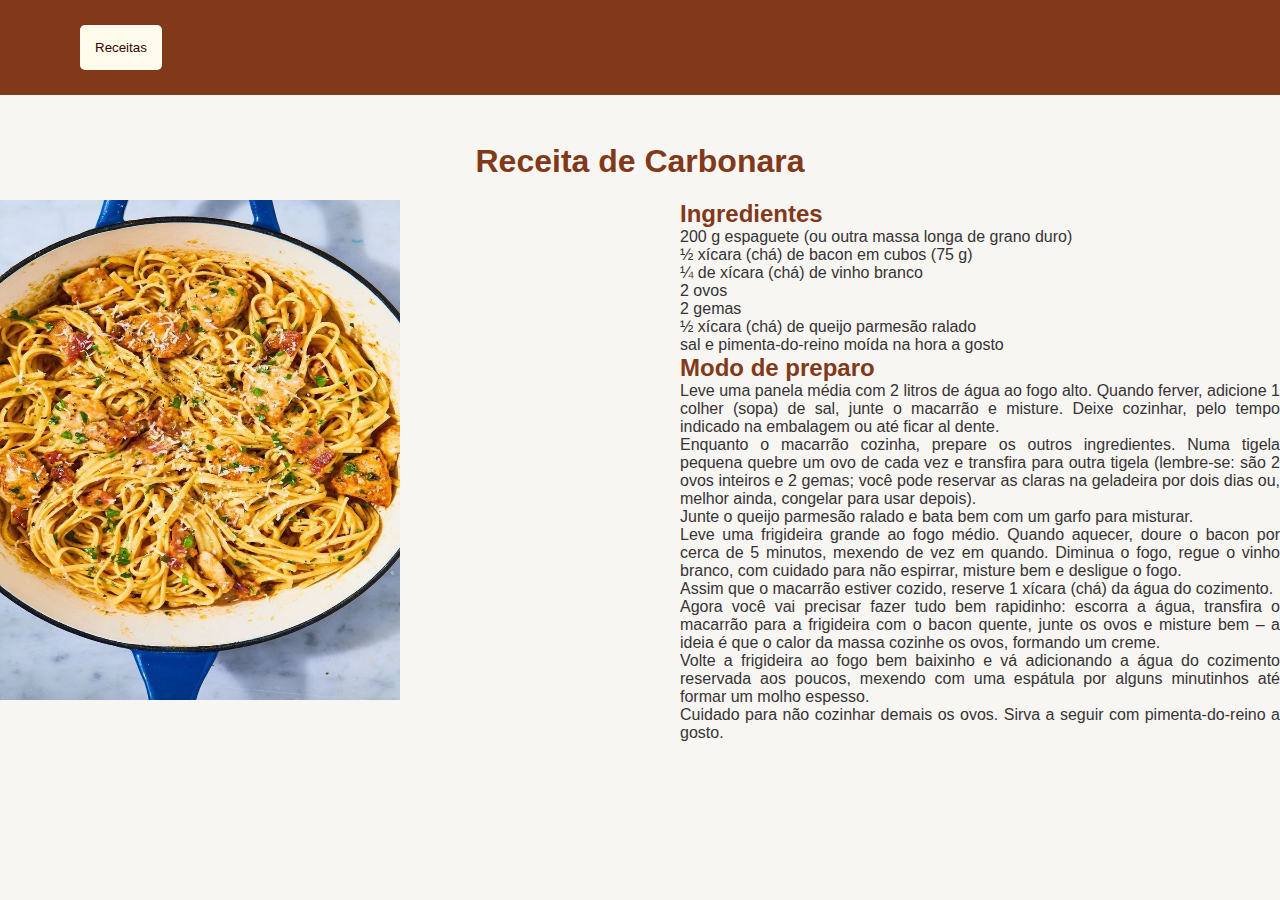
<file: manufinall/html/carbonara.html>
<!DOCTYPE html>
<html lang="en">
<head>
    <meta charset="UTF-8">
    <meta http-equiv="X-UA-Compatible" content="IE=edge">
    <meta name="viewport" content="width=device-width, initial-scale=1.0">
    <title>Carbonara</title>
    <link rel="stylesheet" href="../css/style2.css">
</head>
<body class="corpo">
    <header>
        <nav>
    <ul>
        <li><a href="receitas.html">Receitas</a></li>
      
        
    </ul></header></nav>
 <span>
    <h1 class="titulo">Receita de Carbonara</h1>
    <div class="foto"> <img src="../img/carbonara.jpeg" width="400px" height="500px"></div>
    <div class="foto"><h2>Ingredientes</h2>
    <ul>
       
        200 g espaguete (ou outra massa longa de grano duro)<br>
        ½ xícara (chá) de bacon em cubos (75 g)<br>
        ¼ de xícara (chá) de vinho branco<br>
        2 ovos<br>
        2 gemas<br>
        ½ xícara (chá) de queijo parmesão ralado<br>
        sal e pimenta-do-reino moída na hora a gosto<br>
    </ul> 
    <h2>Modo de preparo</h2>
   <ul> Leve uma panela média com 2 litros de água ao fogo alto. Quando ferver, adicione 1 colher (sopa) de sal, junte o macarrão e misture. Deixe cozinhar, pelo tempo indicado na embalagem ou até ficar al dente.<br>
    Enquanto o macarrão cozinha, prepare os outros ingredientes. Numa tigela pequena quebre um ovo de cada vez e transfira para outra tigela (lembre-se: são 2 ovos inteiros e 2 gemas; você pode reservar as claras na geladeira por dois dias ou, melhor ainda, congelar para usar depois).<br>
    Junte o queijo parmesão ralado e bata bem com um garfo para misturar.<br>
    Leve uma frigideira grande ao fogo médio. Quando aquecer, doure o bacon por cerca de 5 minutos, mexendo de vez em quando. Diminua o fogo, regue o vinho branco, com cuidado para não espirrar, misture bem e desligue o fogo.<br>
    Assim que o macarrão estiver cozido, reserve 1 xícara (chá) da água do cozimento. <br>
    Agora você vai precisar fazer tudo bem rapidinho: escorra a água, transfira o macarrão para a frigideira com o bacon quente, junte os ovos e misture bem – a ideia é que o calor da massa cozinhe os ovos, formando um creme. <br>
    Volte a frigideira ao fogo bem baixinho e vá adicionando a água do cozimento reservada aos poucos, mexendo com uma espátula por alguns minutinhos até formar um molho espesso.<br>
 Cuidado para não cozinhar demais os ovos. Sirva a seguir com pimenta-do-reino a gosto.<br>
</ul>
    </div></span>
    
</body>
</html>
</file>
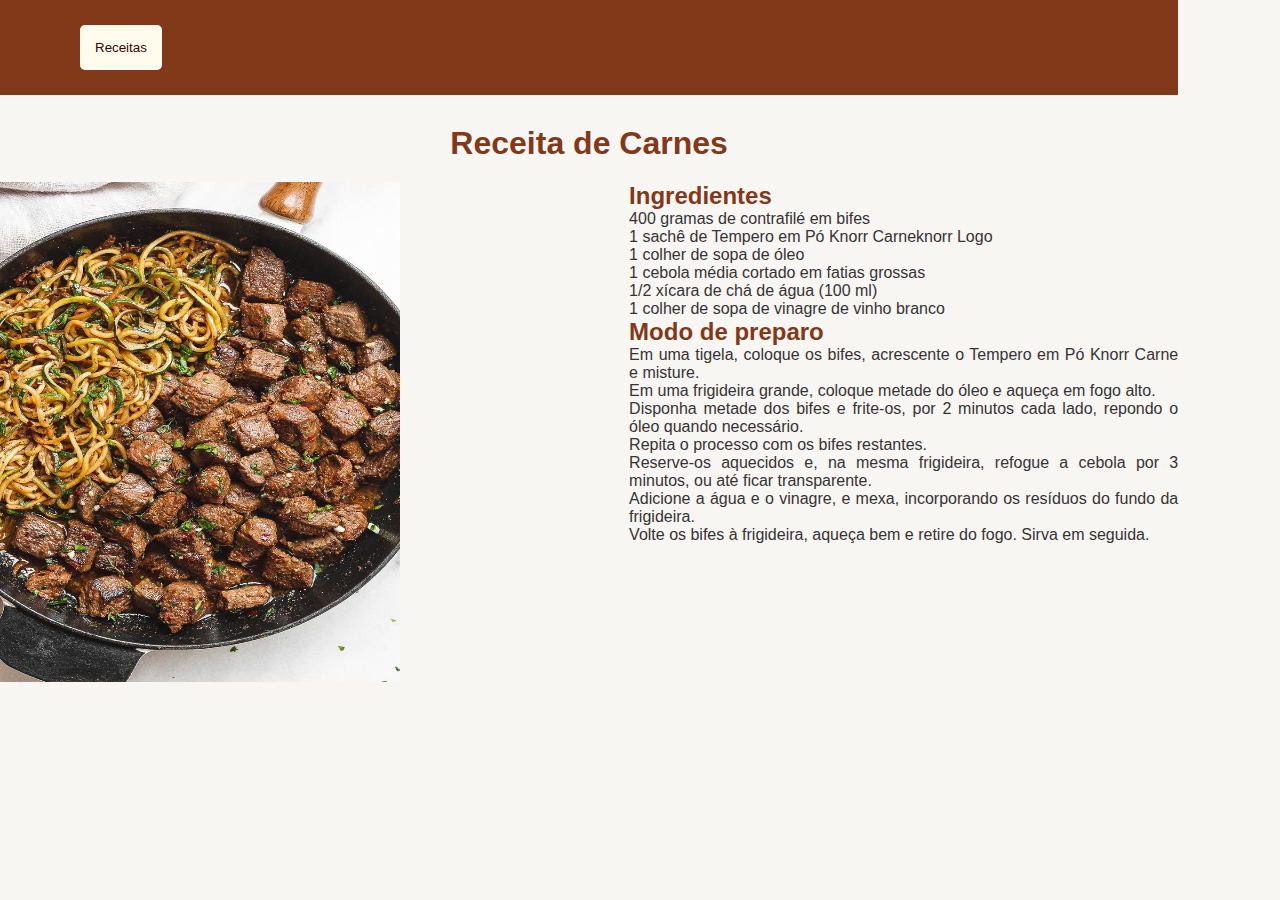
<file: manufinall/html/carnes.html>
<!DOCTYPE html>
<html lang="en">
<head>
    <meta charset="UTF-8">
    <meta http-equiv="X-UA-Compatible" content="IE=edge">
    <meta name="viewport" content="width=device-width, initial-scale=1.0">
    <title>Carnes</title>
    <link rel="stylesheet" href="../css/style2.css">
</head>
<body class="corpo">
    <header >
        <nav>
    <ul>
        <li><a href="receitas.html">Receitas</a></li>
      
        
    </ul></header></nav>
    <h1 class="titulo">Receita de Carnes</h1>
    <div class="foto"> <img src="../img/carne.jpeg" width="400px" height="500px"></div>
    <div class="foto"><h2>Ingredientes</h2>
    <ul>
        400 gramas de contrafilé em bifes <br>
        1 sachê de Tempero em Pó Knorr Carneknorr Logo<br>
        1 colher de sopa de óleo<br>
        1 cebola média cortado em fatias grossas<br>
        1/2 xícara de chá de água (100 ml)<br>
        1 colher de sopa de vinagre de vinho branco <br>
    </ul> 
    <h2>Modo de preparo</h2>
   <ul>
    Em uma tigela, coloque os bifes, acrescente o Tempero em Pó Knorr Carne e misture. <br>
    Em uma frigideira grande, coloque metade do óleo e aqueça em fogo alto.<br>
    Disponha metade dos bifes e frite-os, por 2 minutos cada lado, repondo o óleo quando necessário.<br>
     Repita o processo com os bifes restantes.<br>
    Reserve-os aquecidos e, na mesma frigideira, refogue a cebola por 3 minutos, ou até ficar transparente. <br>
    Adicione a água e o vinagre, e mexa, incorporando os resíduos do fundo da frigideira.<br>
    Volte os bifes à frigideira, aqueça bem e retire do fogo. Sirva em seguida.<br>
</ul>
    </div>
    
</body>
</html>
</file>
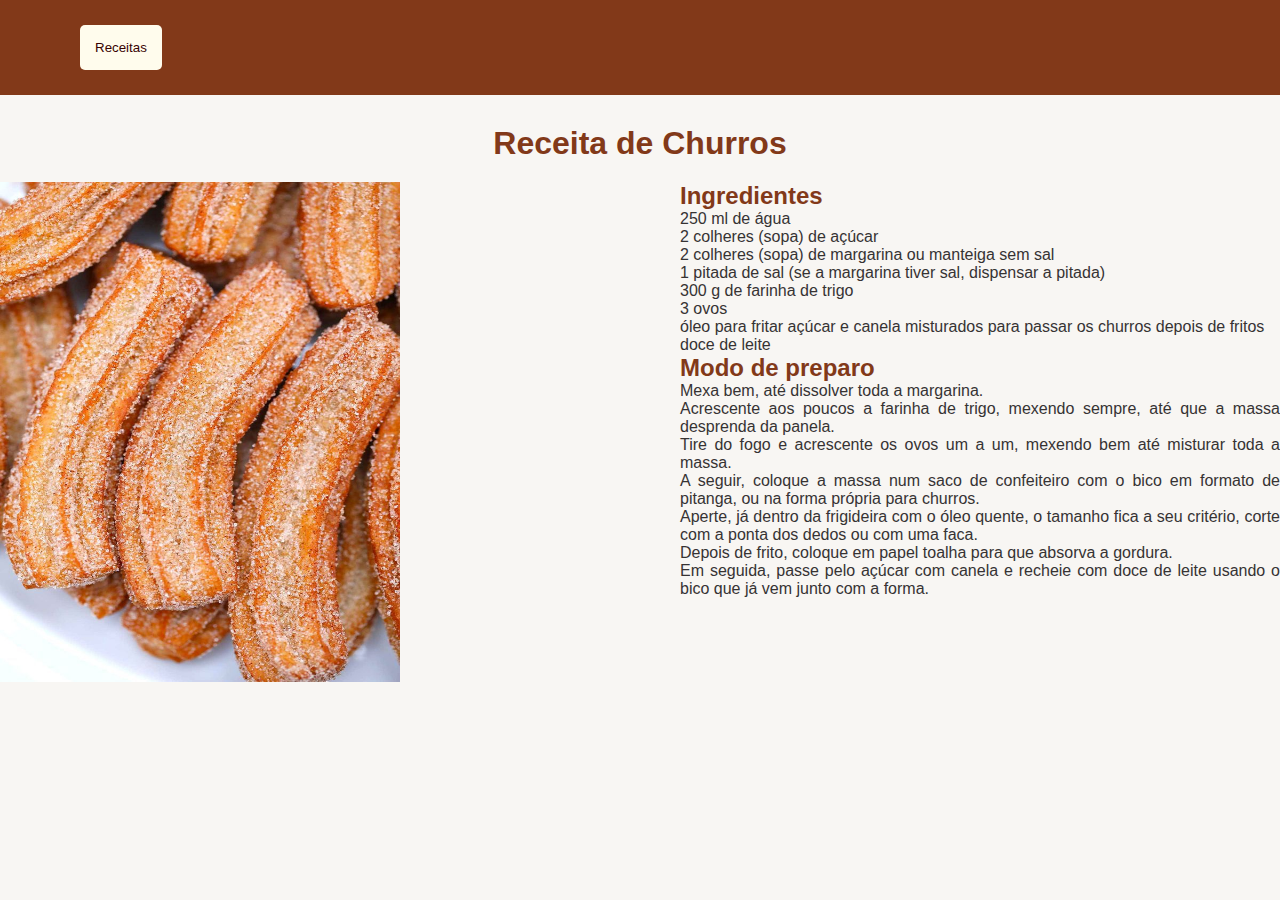
<file: manufinall/html/churros.html>
<!DOCTYPE html>
<html lang="en">
<head>
    <meta charset="UTF-8">
    <meta http-equiv="X-UA-Compatible" content="IE=edge">
    <meta name="viewport" content="width=device-width, initial-scale=1.0">
    <title>Churros</title>
    <link rel="stylesheet" href="../css/style2.css">
</head>
<body class="corpo">
    <header>
        <nav>
    <ul>
        <li><a href="receitas.html">Receitas</a></li>
      
        
    </ul></header></nav>
    <h1 class="titulo">Receita de Churros</h1>
    <div class="foto"> <img src="../img/churros.jpeg" width="400px" height="500px"></div>
    <div class="foto"><h2>Ingredientes</h2>
    <ul>
        250 ml de água<br>
        2 colheres (sopa) de açúcar<br>
        2 colheres (sopa) de margarina ou manteiga sem sal<br>
        1 pitada de sal (se a margarina tiver sal, dispensar a pitada)<br>
        300 g de farinha de trigo<br>
        3 ovos<br>
        óleo para fritar
        açúcar e canela misturados para passar os churros depois de fritos<br>
        doce de leite<br>
    </ul> 
    <h2>Modo de preparo</h2>
   <ul>Mexa bem, até dissolver toda a margarina.<br>
    Acrescente aos poucos a farinha de trigo, mexendo sempre, até que a massa desprenda da panela.<br>
    Tire do fogo e acrescente os ovos um a um, mexendo bem até misturar toda a massa.<br>
    A seguir, coloque a massa num saco de confeiteiro com o bico em formato de pitanga, ou na forma própria para churros.<br>
    Aperte, já dentro da frigideira com o óleo quente, o tamanho fica a seu critério, corte com a ponta dos dedos ou com uma faca.<br>
    Depois de frito, coloque em papel toalha para que absorva a gordura.<br>
    Em seguida, passe pelo açúcar com canela e recheie com doce de leite usando o bico que já vem junto com a forma.<br>
</ul>
    </div>
    
</body>
</html>
</file>
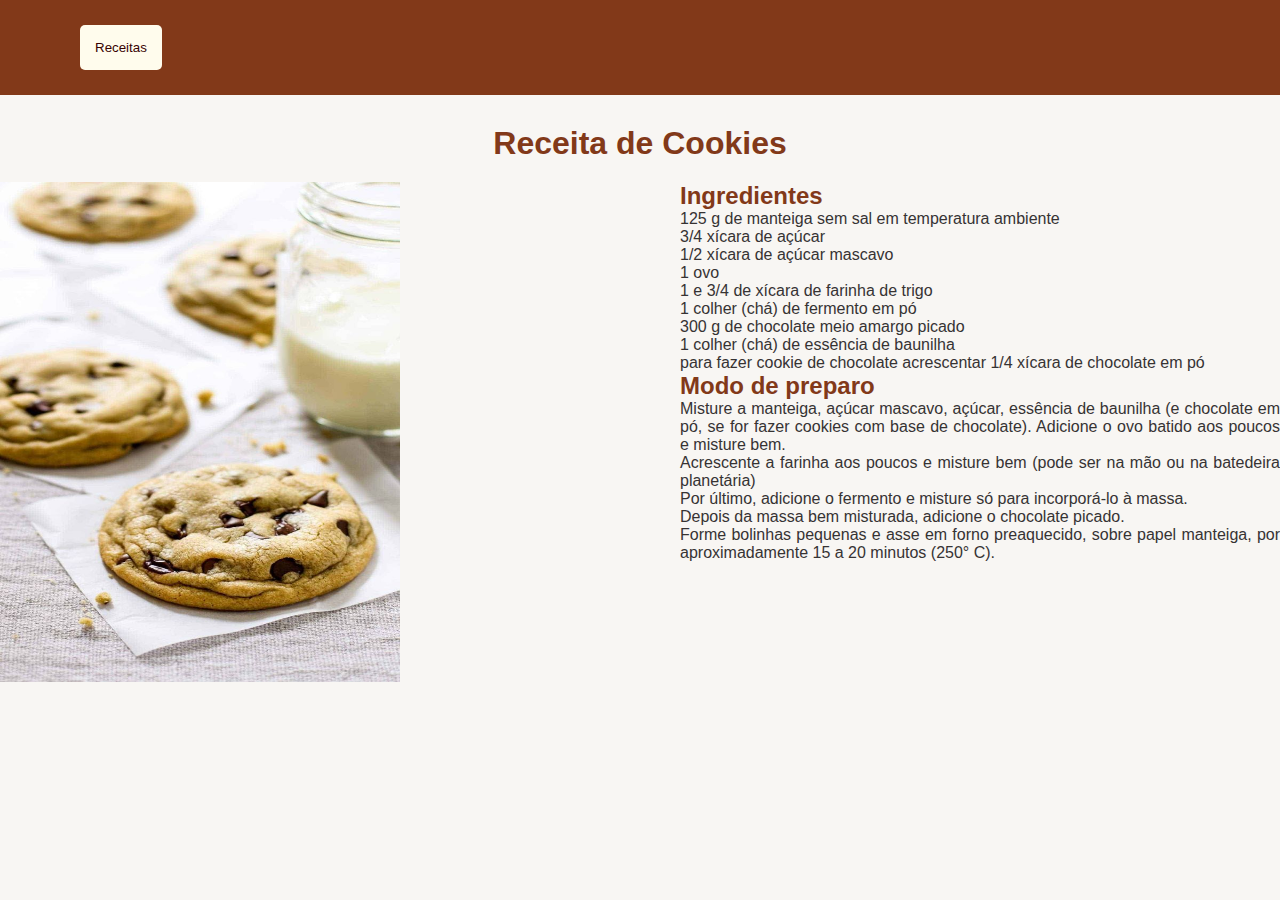
<file: manufinall/html/cookie.html>
<!DOCTYPE html>
<html lang="en">
<head>
    <meta charset="UTF-8">
    <meta http-equiv="X-UA-Compatible" content="IE=edge">
    <meta name="viewport" content="width=device-width, initial-scale=1.0">
    <title>cookie</title>
    <link rel="stylesheet" href="../css/style2.css">
</head>
<body class="corpo">
    <header>
        <nav>
    <ul>
        <li><a href="receitas.html">Receitas</a></li>
      
        
    </ul></header></nav>
    <h1 class="titulo">Receita de Cookies</h1>
    <div class="foto"> <img src="../img/cookie.jpeg" width="400px" height="500px"></div>
    <div class="foto"><h2>Ingredientes</h2>
    <ul>
    125 g de manteiga sem sal em temperatura ambiente<br>
3/4 xícara de açúcar<br>
1/2 xícara de açúcar mascavo<br>
1 ovo<br>
1 e 3/4 de xícara de farinha de trigo<br>
1 colher (chá) de fermento em pó<br>
300 g de chocolate meio amargo picado<br>
1 colher (chá) de essência de baunilha<br>
para fazer cookie de chocolate acrescentar 1/4 xícara de chocolate em pó<br>
    </ul> 
    <h2>Modo de preparo</h2>
   <ul> Misture a manteiga, açúcar mascavo, açúcar, essência de baunilha (e chocolate em pó, se for fazer cookies com base de chocolate).

Adicione o ovo batido aos poucos e misture bem. <br>

Acrescente a farinha aos poucos e misture bem (pode ser na mão ou na batedeira planetária)<br>

Por último, adicione o fermento e misture só para incorporá-lo à massa.<br>

Depois da massa bem misturada, adicione o chocolate picado.<br>

Forme bolinhas pequenas e asse em forno preaquecido, sobre papel manteiga, por aproximadamente 15 a 20 minutos (250° C).<br>
</ul>
    </div>
</body>
</html>
</file>
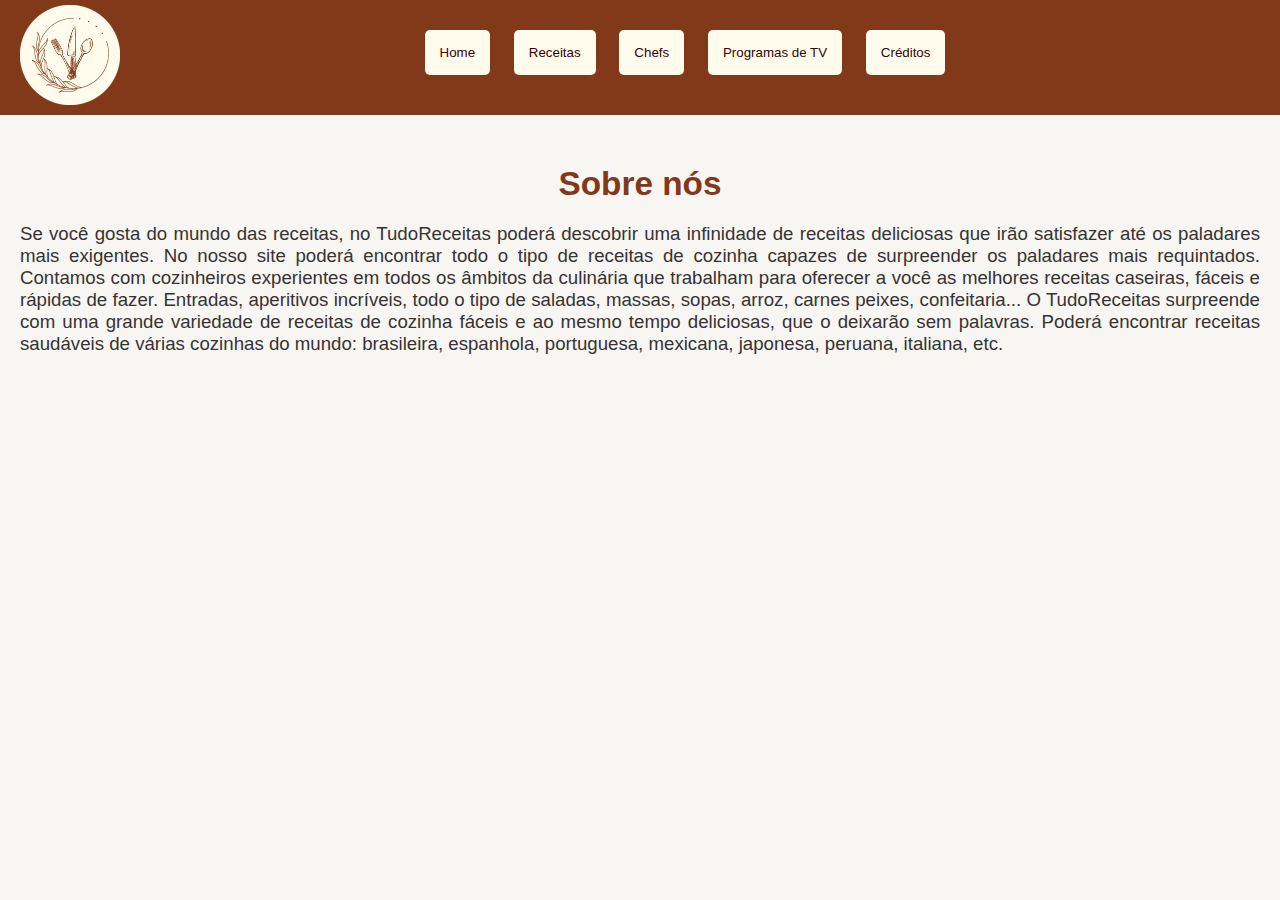
<file: manufinall/html/creditos.html>
<!DOCTYPE html>
<html lang="en">
<head>
    <meta charset="UTF-8">
    <meta http-equiv="X-UA-Compatible" content="IE=edge">
    <meta name="viewport" content="width=device-width, initial-scale=1.0">
    <title>Sobre nós</title>
    <link rel="stylesheet" href="../css/style.css">
</head>
<body class="body2">
    <div class="logo"><img src="../img/Design sem nome (1) (1).png" width="100px" height="100px"></div>
    <header class="header">
        <nav class="menu">
            <ul>
       
                <li><a href="index.html">Home</a></li>
                <li><a href="receitas.html">Receitas</a>
                <ul>
                    <li><a href="cookie.html">Cookies</a></li>
                    <li><a href="carbonara.html">Carbonara</a></li>
                    <li><a href="carnes.html">Carnes</a></li>
                    <li><a href="churros.html">Churros</a></li>
                    <li><a href="croassant.html">Croassant</a></li>
                    <li><a href="empanada.html">Empanada</a></li>
                    <li><a href="pizza.html">Pizza</a></li>
                    <li><a href="paodequejo.html">Pão de queijo</a></li>
                    <li><a href="saladaquinoa.html">Saalada de quinoa</a></li>
                </ul></li>
                
                <li><a href="chefs.html">Chefs</a></li>
        
            
                <li><a href="programas.html">Programas de TV</a></li>
                <li><a href="creditos.html">Créditos</a></li></header></nav>
                <h1>Sobre nós</h1>
                <p>Se você gosta do mundo das receitas, no TudoReceitas poderá descobrir uma infinidade de receitas deliciosas que irão satisfazer até os paladares mais exigentes. No nosso site poderá encontrar todo o tipo de receitas de cozinha capazes de surpreender os paladares mais requintados. Contamos com cozinheiros experientes em todos os âmbitos da culinária que trabalham para oferecer a você as melhores receitas caseiras, fáceis e rápidas de fazer.
                    Entradas, aperitivos incríveis, todo o tipo de saladas, massas, sopas, arroz, carnes peixes, confeitaria... O TudoReceitas surpreende com uma grande variedade de receitas de cozinha fáceis e ao mesmo tempo deliciosas, que o deixarão sem palavras. Poderá encontrar receitas saudáveis de várias cozinhas do mundo: brasileira, espanhola, portuguesa, mexicana, japonesa, peruana, italiana, etc.
                    
                    </p>
    
</body>
</html>
</file>
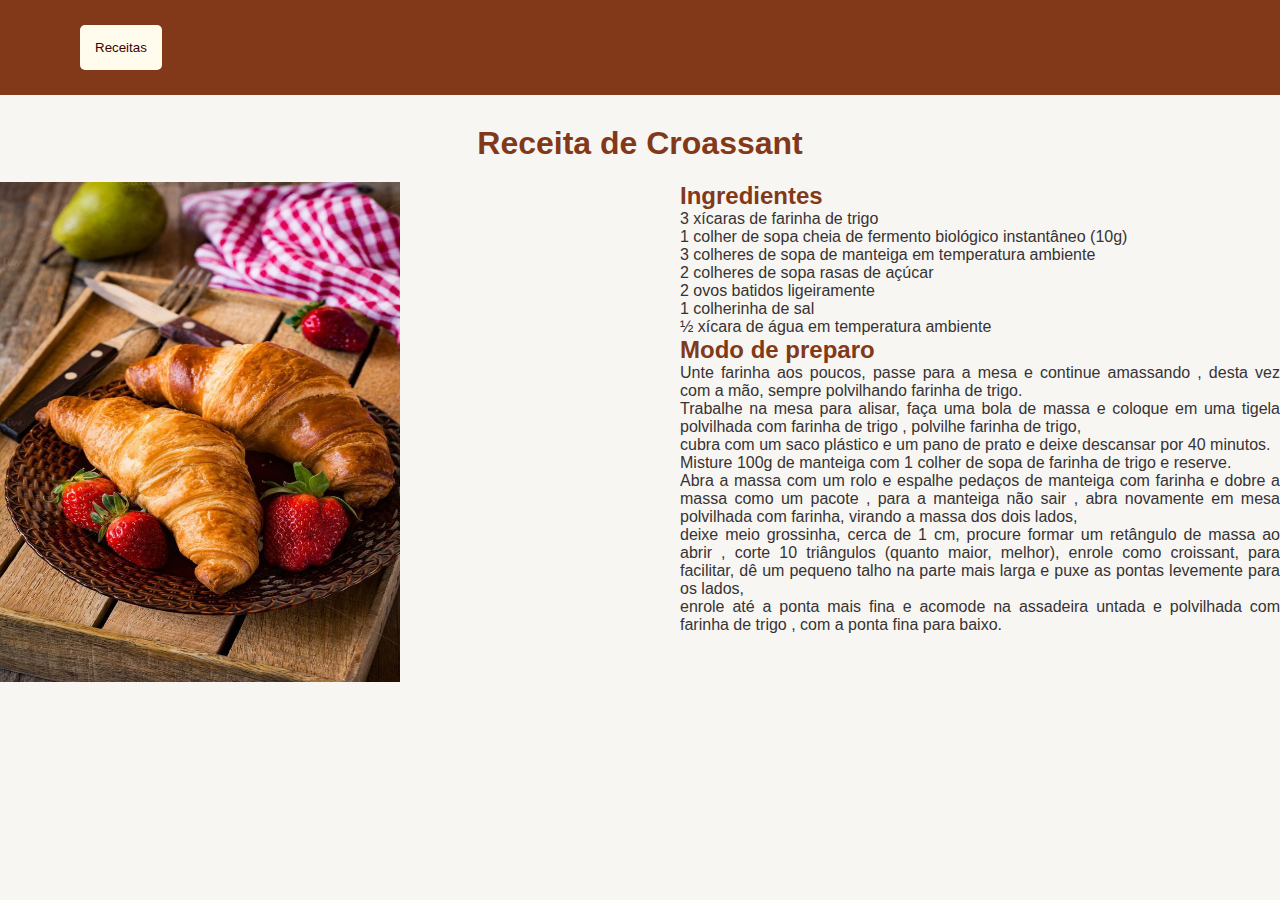
<file: manufinall/html/croassant.html>
<!DOCTYPE html>
<html lang="en">
<head>
    <meta charset="UTF-8">
    <meta http-equiv="X-UA-Compatible" content="IE=edge">
    <meta name="viewport" content="width=device-width, initial-scale=1.0">
    <title>Document</title>
    <link rel="stylesheet" href="../css/style2.css">
</head>
<body class="corpo">
    <header>
        <nav>
    <ul>
        <li><a href="receitas.html">Receitas</a></li>
      
        
    </ul></header></nav>
    <h1 class="titulo">Receita de Croassant</h1>
    <div class="foto"> <img src="../img/croaant.jpeg" width="400px" height="500px"></div>
    <div class="foto"><h2>Ingredientes</h2>
    <ul>
        3 xícaras de farinha de trigo <br>
        1 colher de sopa cheia de fermento biológico instantâneo (10g)<br>
        3 colheres de sopa de manteiga em temperatura ambiente<br>
        2 colheres de sopa rasas de açúcar<br>
        2 ovos batidos ligeiramente<br>
        1 colherinha de sal<br>
        ½ xícara de água em temperatura ambiente<br>
        
    </ul> 
    <h2>Modo de preparo</h2>
   <ul>Unte farinha aos poucos, passe para a mesa e continue amassando , desta vez com a mão, sempre polvilhando farinha de trigo. <br>
    Trabalhe na mesa para alisar, faça uma bola de massa e coloque em uma tigela polvilhada com farinha de trigo , polvilhe farinha de trigo, <br> 
    cubra com um saco plástico e um pano de prato e deixe descansar por 40 minutos.<br>
    Misture 100g de manteiga com 1 colher de sopa de farinha de trigo e reserve.<br>
    Abra a massa com um rolo e espalhe pedaços de manteiga com farinha e dobre a massa como um pacote , para a manteiga não sair , abra novamente em mesa polvilhada com farinha, virando a massa dos dois lados,<br>
    deixe meio grossinha, cerca de 1 cm, procure formar um retângulo de massa ao abrir , corte 10 triângulos (quanto maior, melhor), enrole como croissant, para facilitar, dê um pequeno talho na parte mais larga e puxe as pontas levemente para os lados, <br>
    enrole até a ponta mais fina e acomode na assadeira untada e polvilhada com farinha de trigo , com a ponta fina para baixo.<br> 
   
</ul>
    </div>

    
    
</body>
</html>
</file>
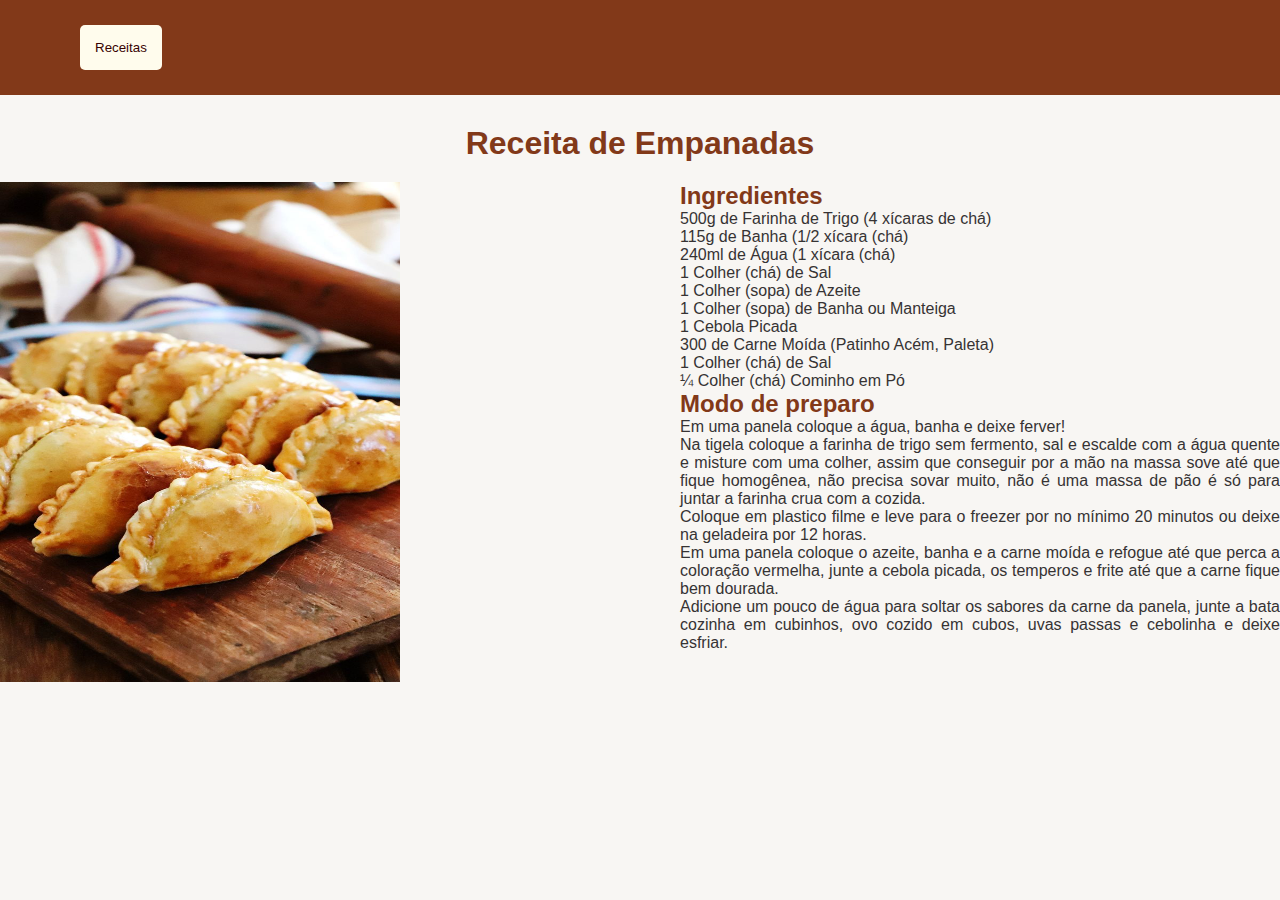
<file: manufinall/html/empanada.html>
<!DOCTYPE html>
<html lang="en">
<head>
    <meta charset="UTF-8">
    <meta http-equiv="X-UA-Compatible" content="IE=edge">
    <meta name="viewport" content="width=device-width, initial-scale=1.0">
    <title>Empanadas</title>
    <link rel="stylesheet" href="../css/style2.css">
</head>
<body class="corpo">
    <header>
        <nav>
    <ul>
        <li><a href="receitas.html">Receitas</a></li>
      
        
    </ul></header></nav>
    <h1 class="titulo">Receita de Empanadas</h1>
    <div class="foto"> <img src="../img/empanada.jpeg" width="400px" height="500px"></div>
    <div class="foto"><h2>Ingredientes</h2>
    <ul>
       

        500g de Farinha de Trigo (4 xícaras de chá)<br>
        115g de Banha (1/2 xícara (chá)<br>
        240ml de Água (1 xícara (chá)<br>
        1 Colher (chá) de Sal<br>
    
        1 Colher (sopa) de Azeite<br>
        1 Colher (sopa) de Banha ou Manteiga<br>
        1 Cebola Picada<br>
        300 de Carne Moída (Patinho Acém, Paleta)<br>
        1 Colher (chá) de Sal<br>
        ¼ Colher (chá) Cominho em Pó<br>
    
    </ul> 
    <h2>Modo de preparo</h2>
   <ul>Em uma panela coloque a água, banha e deixe ferver! <br>
    Na tigela coloque a farinha de trigo sem fermento, sal e escalde com a água quente e misture com uma colher, assim que conseguir por a mão na massa sove até que fique homogênea, não precisa sovar muito, não é uma massa de pão é só para juntar a farinha crua com a cozida. <br>
    Coloque em plastico filme e leve para o freezer por no mínimo 20 minutos ou deixe na geladeira por 12 horas.<br>
    Em uma panela coloque o azeite, banha e a carne moída e refogue até que perca a coloração vermelha, junte a cebola picada, os temperos e frite até que a carne fique bem dourada. <br>
    Adicione um pouco de água para soltar os sabores da carne da panela, junte a bata cozinha em cubinhos, ovo cozido em cubos, uvas passas e cebolinha e deixe esfriar.<br>
   
</ul>
    </div>

    
</body>
</html>
</file>
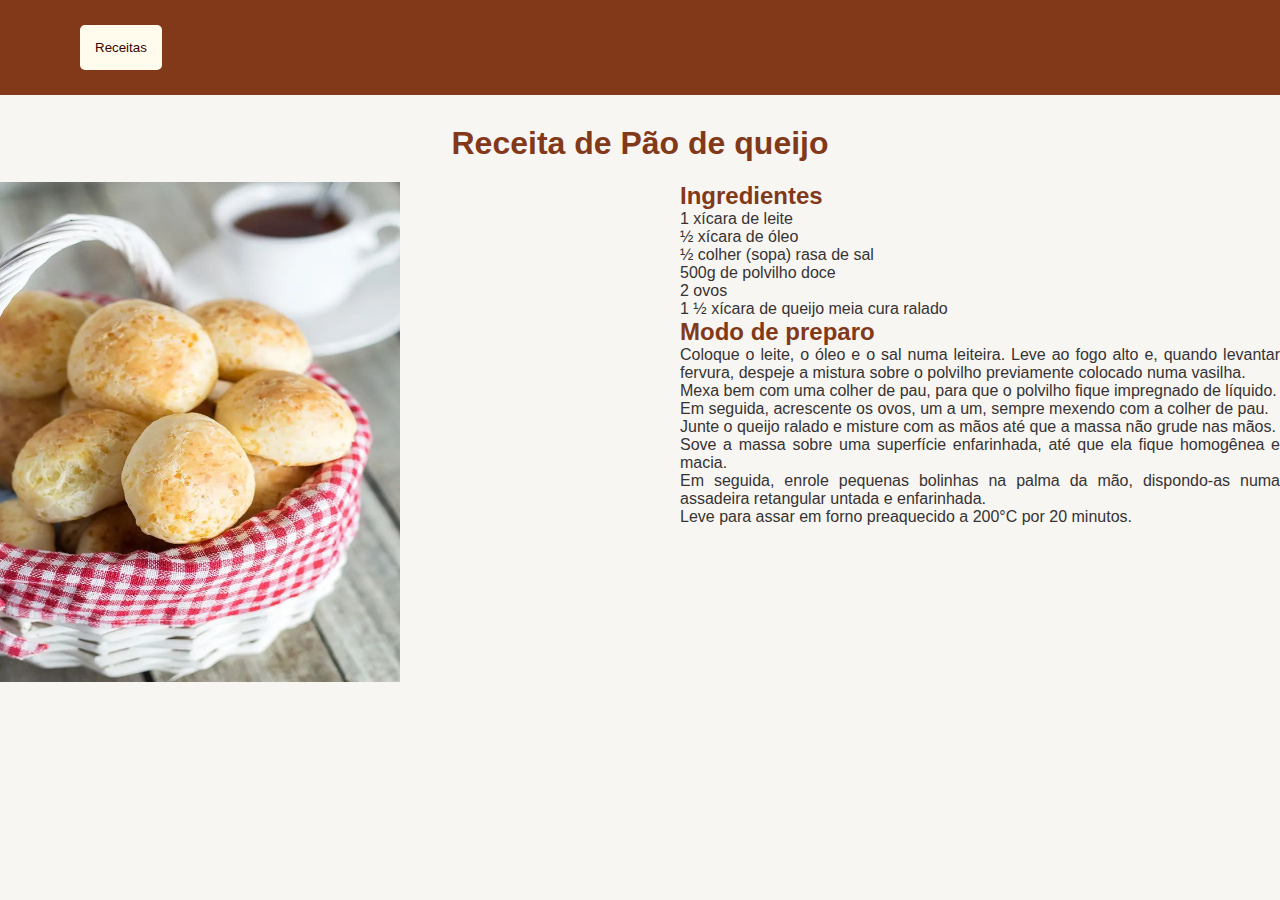
<file: manufinall/html/paodequejo.html>
<!DOCTYPE html>
<html lang="en">
<head>
    <meta charset="UTF-8">
    <meta http-equiv="X-UA-Compatible" content="IE=edge">
    <meta name="viewport" content="width=device-width, initial-scale=1.0">
    <title>Pão de queijo</title>
    <link rel="stylesheet" href="../css/style2.css">
</head>
<body class="corpo">
    <header class="header">
        <nav class="menu">
    <ul>
        <li><a href="receitas.html">Receitas</a></li>
      
        
    </ul></header></nav>
    <h1 class="titulo">Receita de Pão de queijo</h1>
    <div class="foto"> <img src="../img/pao de queijo.jpeg" width="400px" height="500px"></div>
    <div class="foto"><h2>Ingredientes</h2>
    <ul>
        1 xícara de leite<br>
        ½ xícara de óleo<br>
        ½ colher (sopa) rasa de sal<br>
        500g de polvilho doce<br>
        2 ovos<br>
        1 ½ xícara de queijo meia cura ralado<br>
    </ul> 
    <h2>Modo de preparo</h2>
   <ul>Coloque o leite, o óleo e o sal numa leiteira. Leve ao fogo alto e, quando levantar fervura, despeje a mistura sobre o polvilho previamente colocado numa vasilha.<br>
       Mexa bem com uma colher de pau, para que o polvilho fique impregnado de líquido. <br>
       Em seguida, acrescente os ovos, um a um, sempre mexendo com a colher de pau.<br>
       Junte o queijo ralado e misture com as mãos até que a massa não grude nas mãos. <br>
       Sove a massa sobre uma superfície enfarinhada, até que ela fique homogênea e macia.<br>
       Em seguida, enrole pequenas bolinhas na palma da mão, dispondo-as numa assadeira retangular untada e enfarinhada. <br>
       Leve para assar em forno preaquecido a 200°C por 20 minutos.<br>
   
</ul>
    </div>

    
</body>
</html>
</file>
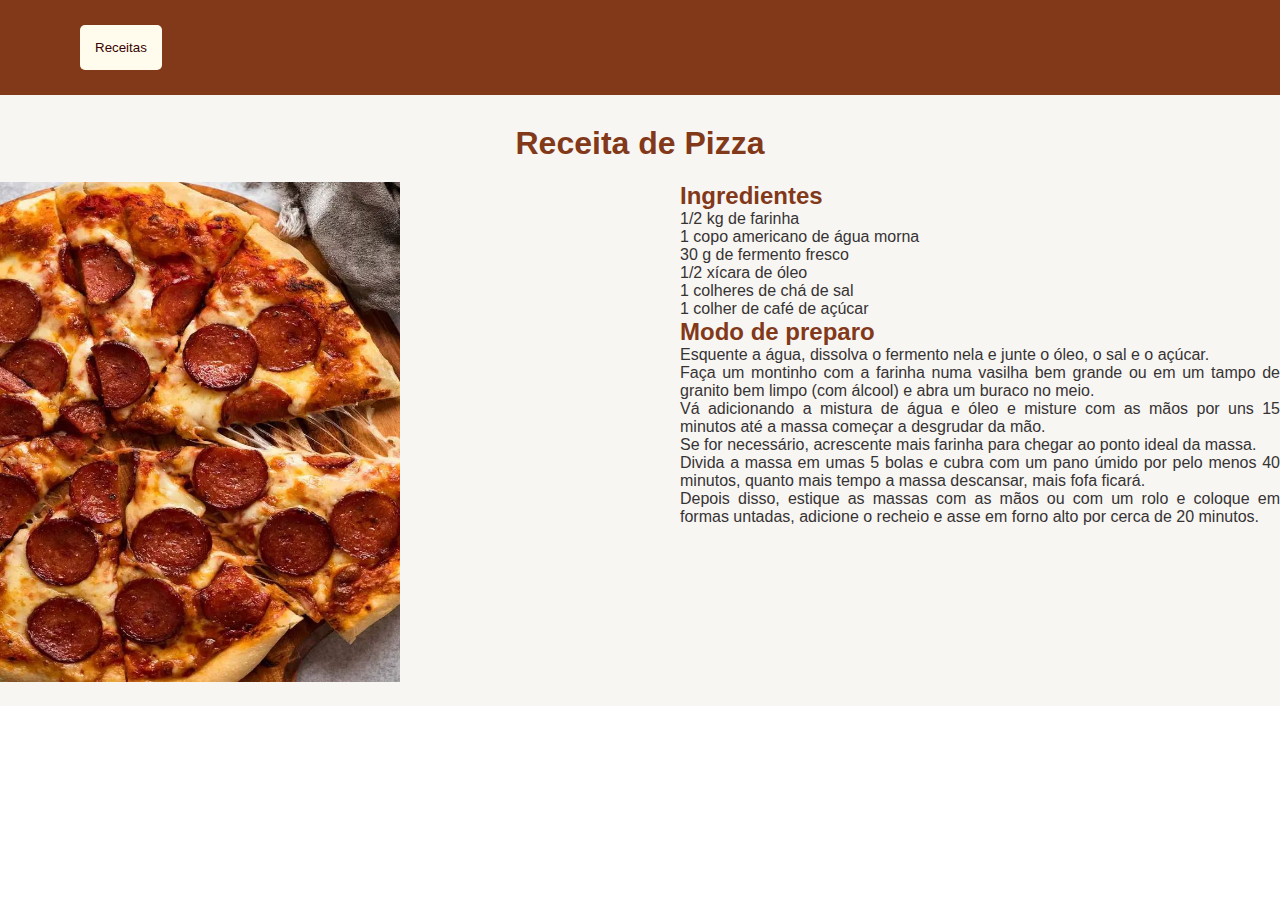
<file: manufinall/html/pizza.html>
<!DOCTYPE html>
<html lang="en">
<head>
    <meta charset="UTF-8">
    <meta http-equiv="X-UA-Compatible" content="IE=edge">
    <meta name="viewport" content="width=device-width, initial-scale=1.0">
    <title>Pizza</title>
    <link rel="stylesheet" href="../css/style2.css">

</head>
<body>
    
    <header>
        
        <nav>
    <ul>
        <li><a href="receitas.html">Receitas</a></li>
      
        
    </ul></header></nav>
    <div class="corpo">
    <h1 class="titulo">Receita de Pizza</h1>
    <div class="foto"> <img src="../img/pizza.jpeg" width="400px" height="500px"></div>
    <div class="foto"><h2>Ingredientes</h2>
    <ul>
        1/2 kg de farinha<br>
        1 copo americano de água morna<br>
        30 g de fermento fresco<br>
        1/2 xícara de óleo<br>
        1 colheres de chá de sal<br>
        1 colher de café de açúcar<br>
    </ul> 
    <h2>Modo de preparo</h2>
   <ul>Esquente a água, dissolva o fermento nela e junte o óleo, o sal e o açúcar.<br>
    Faça um montinho com a farinha numa vasilha bem grande ou em um tampo de granito bem limpo (com álcool) e abra um buraco no meio.<BR>
     Vá adicionando a mistura de água e óleo e misture com as mãos por uns 15 minutos até a massa começar a desgrudar da mão.  <br>
     Se for necessário, acrescente mais farinha para chegar ao ponto ideal da massa. <br>
     Divida a massa em umas 5 bolas e cubra com um pano úmido por pelo menos 40 minutos, quanto mais tempo a massa descansar, mais fofa ficará.<br>
     Depois disso, estique as massas com as mãos ou com um rolo e coloque em formas untadas, adicione o recheio e asse em forno alto por cerca de 20 minutos.<br>
</ul>
    </div></div>
    
</body>
</html>
</file>
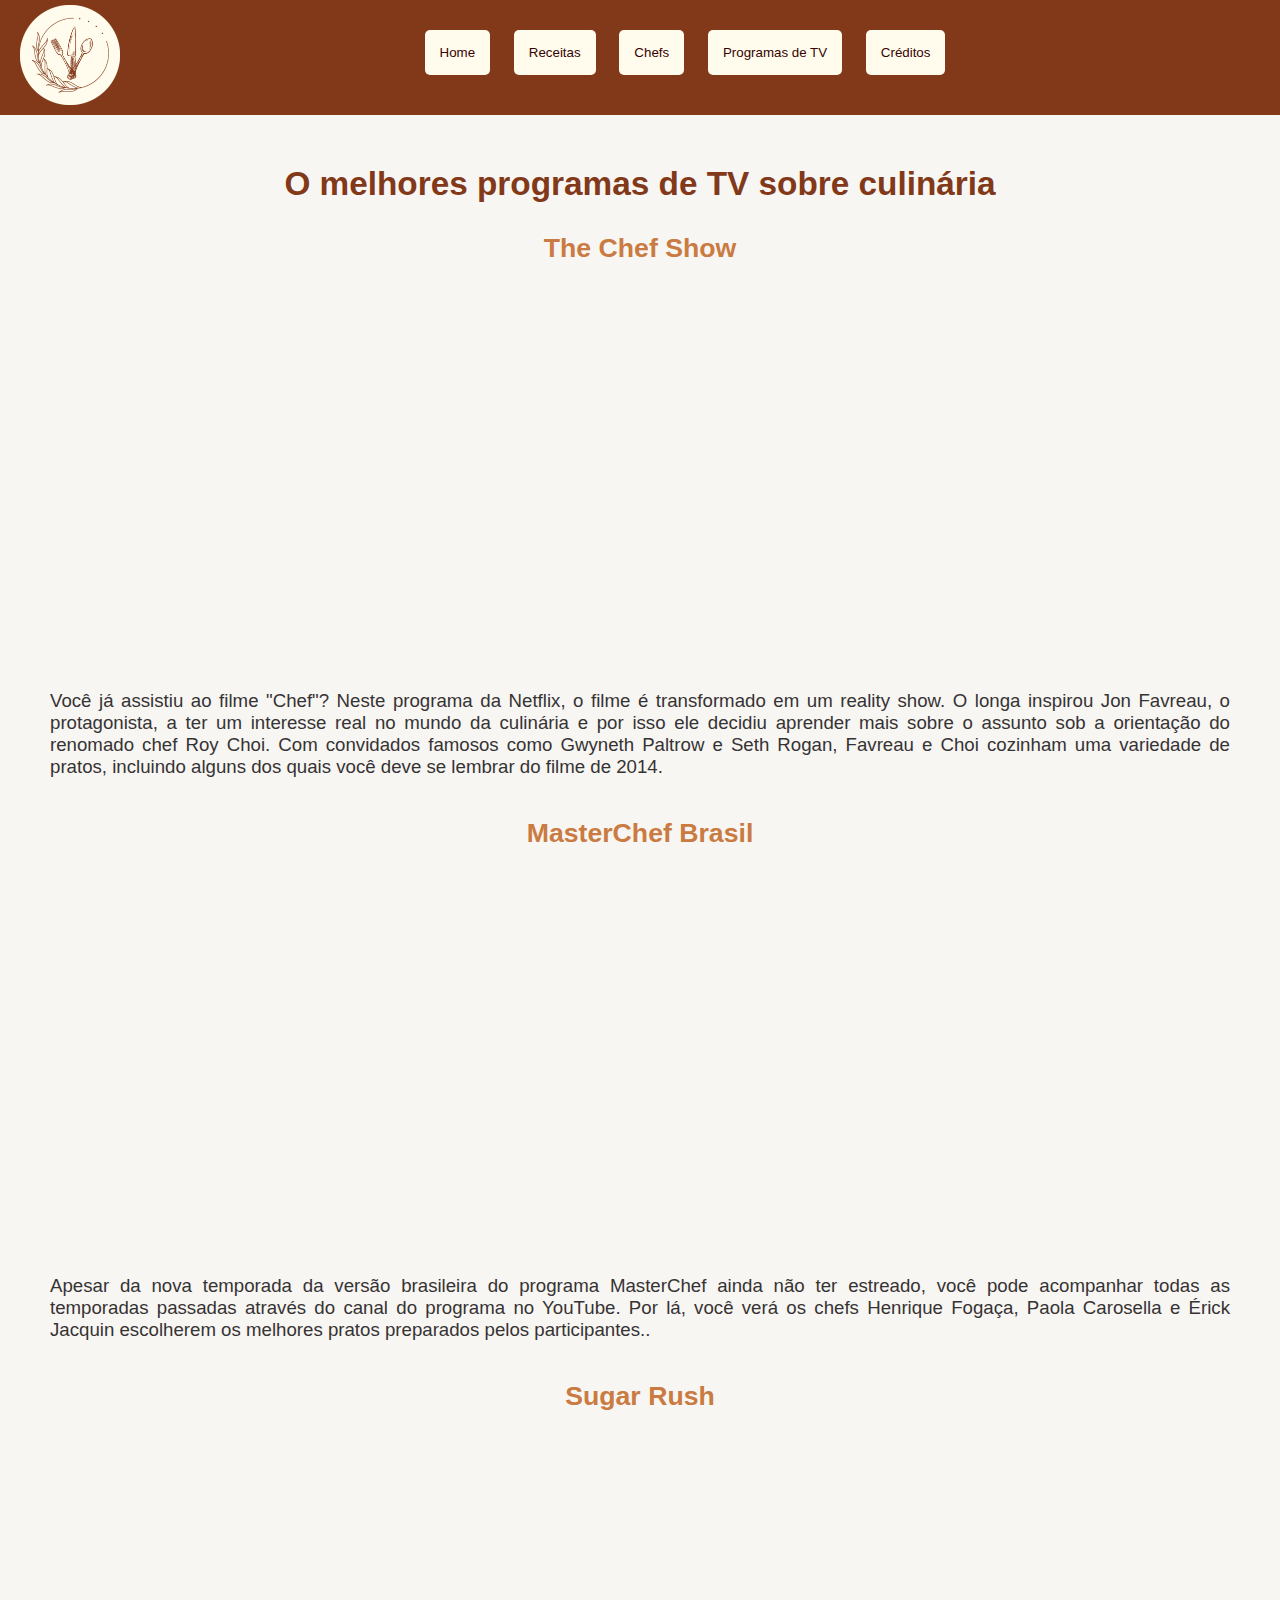
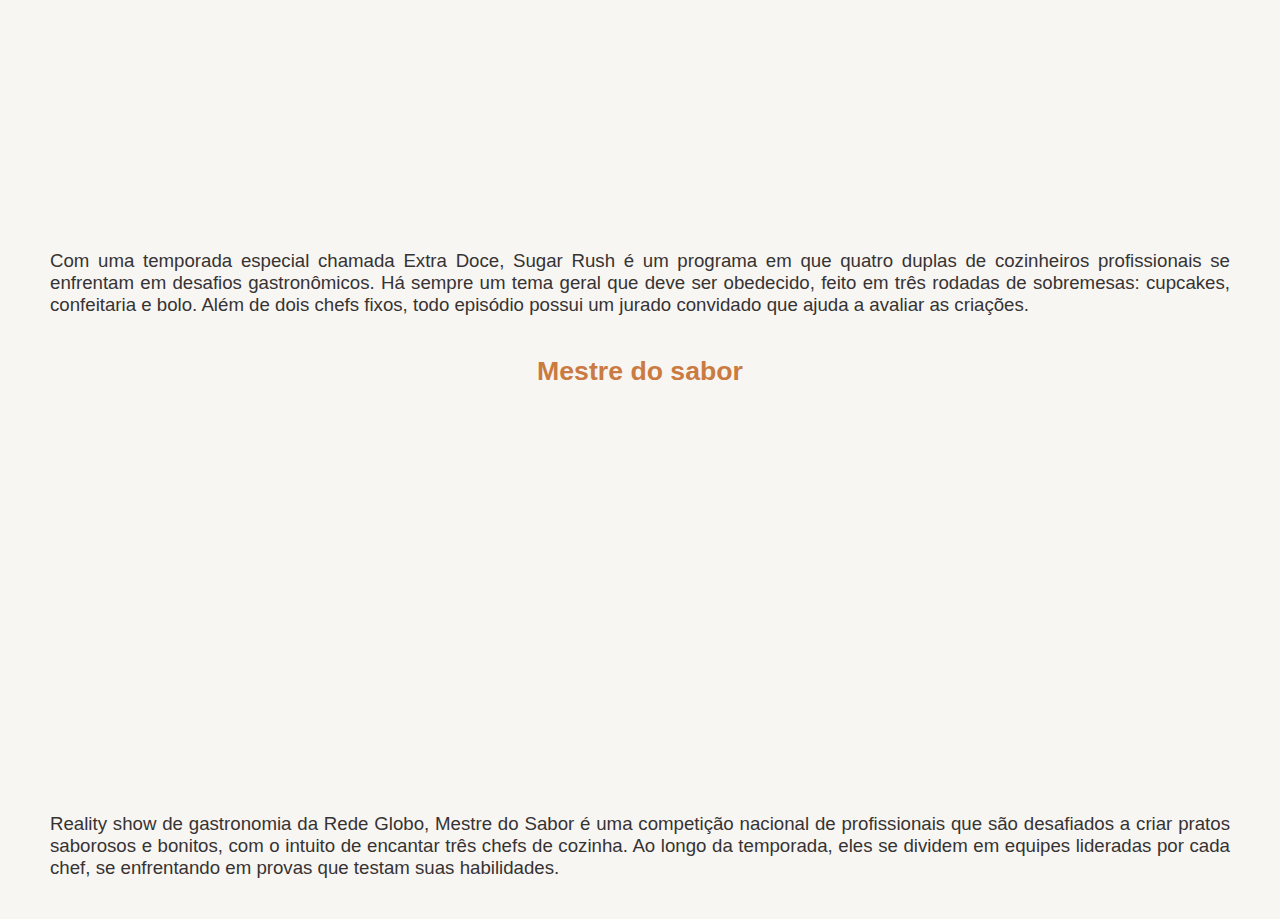
<file: manufinall/html/programas.html>
<!DOCTYPE html>
<html lang="en">
<head>
    <meta charset="UTF-8">
    <meta http-equiv="X-UA-Compatible" content="IE=edge">
    <meta name="viewport" content="width=device-width, initial-scale=1.0">
    <title>Chefs</title>
    <link rel="stylesheet" href="../css/style.css">
</head>
<body class="body2">
    <div class="logo"><img src="../img/Design sem nome (1) (1).png" width="100px" height="100px"></div>
    <header class="header">
        <nav class="menu">
            <ul>
       
                <li><a href="index.html">Home</a></li>
                <li><a href="receitas.html">Receitas</a>
                <ul>
                    <li><a href="cookie.html">Cookies</a></li>
                    <li><a href="carbonara.html">Carbonara</a></li>
                    <li><a href="carnes.html">Carnes</a></li>
                    <li><a href="churros.html">Churros</a></li>
                    <li><a href="croassant.html">Croassant</a></li>
                    <li><a href="empanada.html">Empanada</a></li>
                    <li><a href="pizza.html">Pizza</a></li>
                    <li><a href="paodequejo.html">Pão de queijo</a></li>
                    <li><a href="saladaquinoa.html">Saalada de quinoa</a></li>
                </ul></li>
                
                <li><a href="chefs.html">Chefs</a></li>
        
            
                <li><a href="programas.html">Programas de TV</a></li>
                <li><a href="creditos.html">Créditos</a></li></header></nav>

                <h1> O melhores programas de TV sobre culinária</h1>

                <div class="pessoas">
                    <h2>The Chef Show</h2>
                    <iframe width="679" height="382" src="https://www.youtube.com/embed/gPtPs22gtOA" title="The Chef Show | Official Trailer | Netflix" frameborder="0" allow="accelerometer; autoplay; clipboard-write; encrypted-media; gyroscope; picture-in-picture" allowfullscreen></iframe>
            <p>Você já assistiu ao filme "Chef"? Neste programa da Netflix, o filme é transformado em um reality show. O longa inspirou Jon Favreau, o protagonista, a ter um interesse real no mundo da culinária e por isso ele decidiu aprender mais sobre o assunto sob a orientação do renomado chef Roy Choi. Com convidados famosos como Gwyneth Paltrow e Seth Rogan, Favreau e Choi cozinham uma variedade de pratos, incluindo alguns dos quais você deve se lembrar do filme de 2014.</p>
                </div>
                
                <div class="pessoas">
                    <h2>MasterChef Brasil</h2>
                    <iframe width="679" height="382" src="https://www.youtube.com/embed/4DzaTsGWHF8" title="ABERTURA OFICIAL | 8ª TEMPORADA | MASTERCHEF BRASIL" frameborder="0" allow="accelerometer; autoplay; clipboard-write; encrypted-media; gyroscope; picture-in-picture" allowfullscreen></iframe>
            <p>Apesar da nova temporada da versão brasileira do programa MasterChef ainda não ter estreado, você pode acompanhar todas as temporadas passadas através do canal do programa no YouTube. Por lá, você verá os chefs Henrique Fogaça, Paola Carosella e Érick Jacquin escolherem os melhores pratos preparados pelos participantes..</p>
                </div>
                <div class="pessoas">
                    <h2>Sugar Rush</h2>
                    <iframe width="700" height="394" src="https://www.youtube.com/embed/YEzviTd9OZ8" title="Sugar Rush | Official Trailer [HD] | Netflix" frameborder="0" allow="accelerometer; autoplay; clipboard-write; encrypted-media; gyroscope; picture-in-picture" allowfullscreen></iframe>
            <p>Com uma temporada especial chamada Extra Doce, Sugar Rush é um programa em que quatro duplas de cozinheiros profissionais se enfrentam em desafios gastronômicos. Há sempre um tema geral que deve ser obedecido, feito em três rodadas de sobremesas: cupcakes, confeitaria e bolo. Além de dois chefs fixos, todo episódio possui um jurado convidado que ajuda a avaliar as criações.</p>
                </div>
                <div class="pessoas">
                    <h2>Mestre do sabor</h2>
                    <iframe width="679" height="382" src="https://www.youtube.com/embed/_ZzU0FXnIvE" title="Mestre do Sabor: não perca a estreia da segunda temporada" frameborder="0" allow="accelerometer; autoplay; clipboard-write; encrypted-media; gyroscope; picture-in-picture" allowfullscreen></iframe>
            <p>Reality show de gastronomia da Rede Globo, Mestre do Sabor é uma competição nacional de profissionais que são desafiados a criar pratos saborosos e bonitos, com o intuito de encantar três chefs de cozinha. Ao longo da temporada, eles se dividem em equipes lideradas por cada chef, se enfrentando em provas que testam suas habilidades.</p>
                </div>
</file>
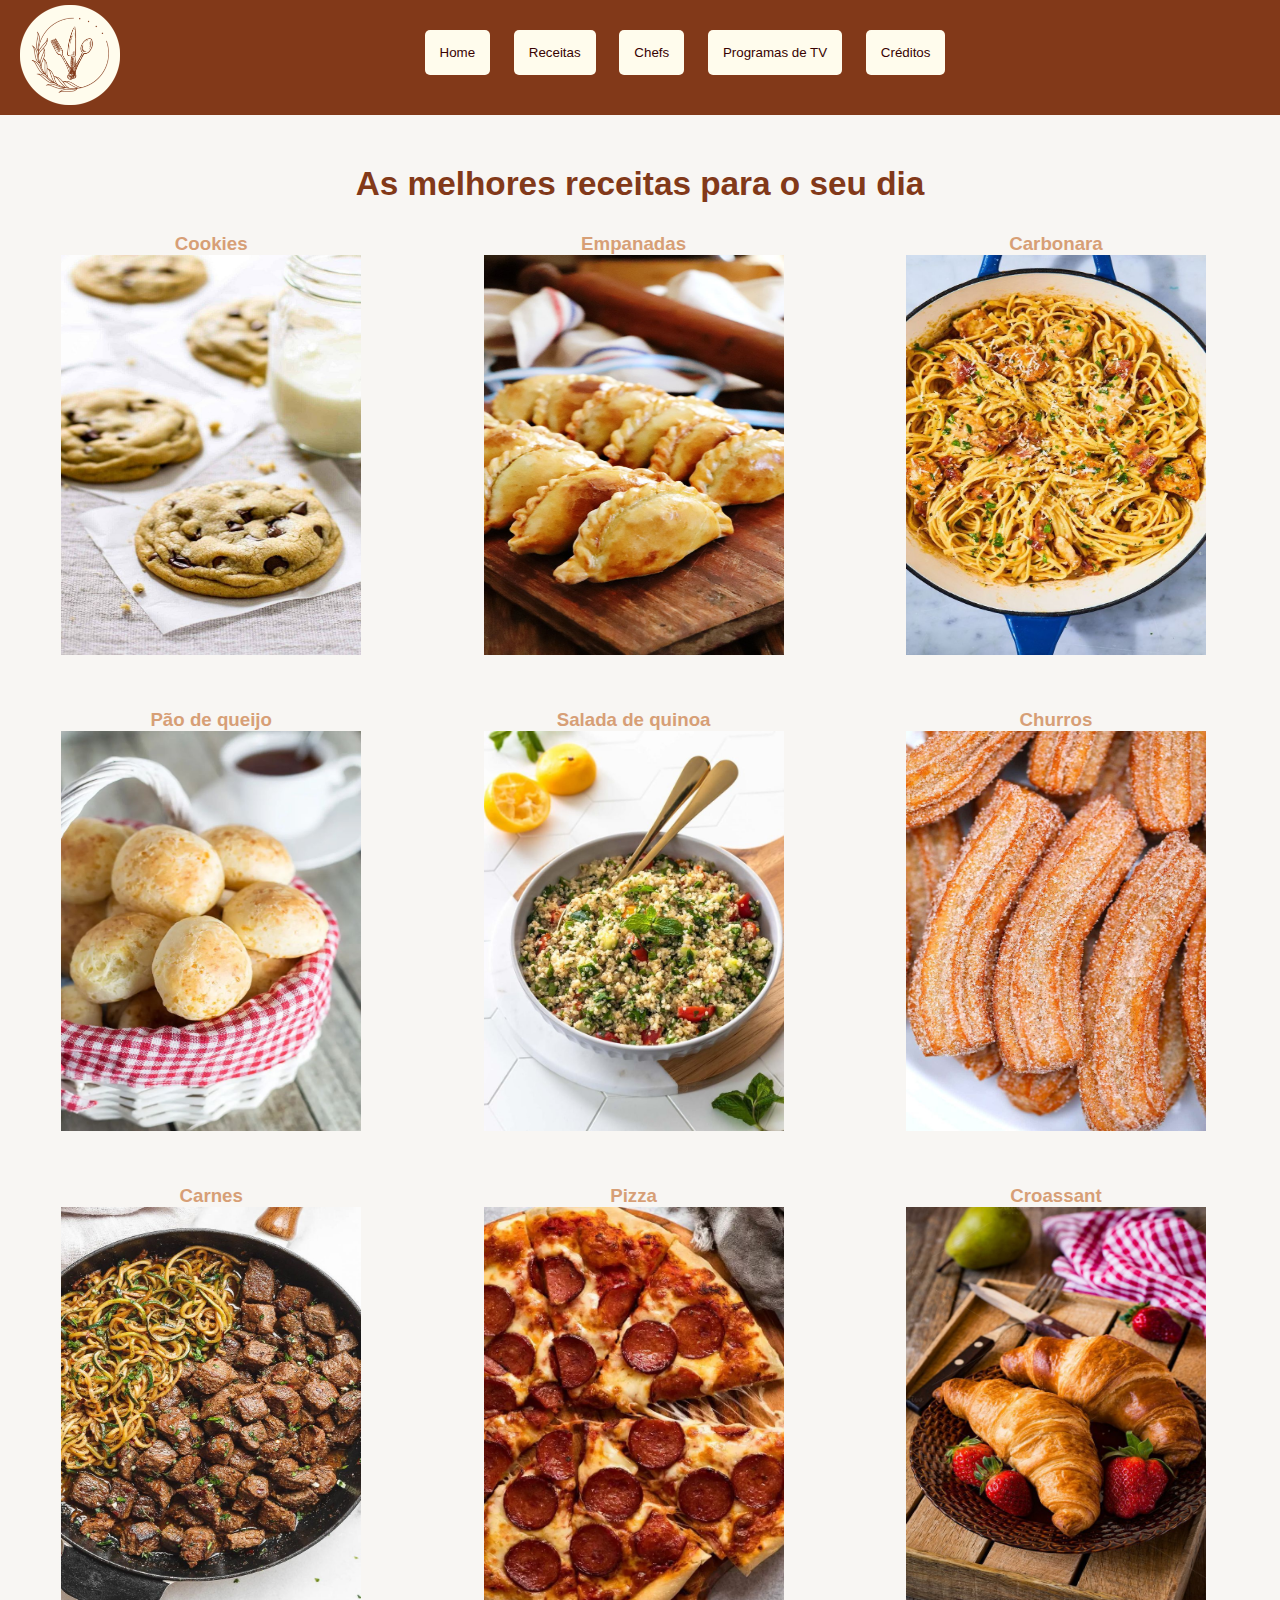
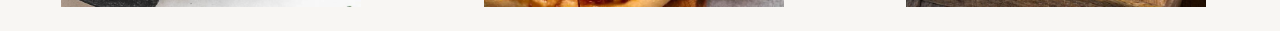
<file: manufinall/html/receitas.html>
<!DOCTYPE html>
<html lang="en">
<head>
    <meta charset="UTF-8">
    <meta http-equiv="X-UA-Compatible" content="IE=edge">
    <meta name="viewport" content="width=device-width, initial-scale=1.0">
    <title>Receitas</title>
    <link rel="stylesheet" href="../css/style.css">
</head>
<body class="body2">
    <div class="logo"><img src="../img/Design sem nome (1) (1).png" width="100px" height="100px"></div>
    <header class="header">
        <nav class="menu">
            <ul>
       
                <li><a href="index.html">Home</a></li>
                <li><a href="receitas.html">Receitas</a>
                </li> 
                <li><a href="chefs.html">Chefs</a></li>
                <li><a href="programas.html">Programas de TV</a></li>
                <li><a href="creditos.html">Créditos</a></li></header></nav>
    <div>
        <h1>As melhores receitas para o seu dia</h1>
    </div>
    <div class="fotos">
       
      <a href="cookie.html"> <h3>Cookies</h3> <img src="../img/cookie.jpeg" width="300px" height="400px"> </a>

    </div> 
    <div class="fotos">
        
      <a href="empanada.html"> <h3>Empanadas</h3> <img src="../img/empanada.jpeg" width="300px" height="400px"></a>
    </div>
    <div class="fotos">
          <a href="carbonara.html"> <h3>Carbonara</h3> <img src="../img/carbonara.jpeg" width="300px" height="400px"></a>
    </div>
    <div class="fotos">
       
<a href="paodequejo.html"><h3>Pão de queijo</h3><img src="../img/pao de queijo.jpeg" width="300px" height="400px"></a>
    </div>
    <div class="fotos">
        
        <a href="saladaquinoa.html"><h3>Salada de quinoa</h3> <img src="../img/saladaquinoa.jpeg" width="300px" height="400px"></a>
    </div>
    <div class="fotos">
       
        <a href="churros.html"> <h3>Churros</h3> <img src="../img/churros.jpeg" width="300px" height="400px"></a>
    </div>
    <div class="fotos">
   
        <a href="carnes.html">    <h3>Carnes</h3> <img src="../img/carne.jpeg" width="300px" height="400px"></a>
    </div>
    <div class="fotos">
        
        <a href="pizza.html"> <h3>Pizza</h3><img src="../img/pizza.jpeg" width="300px" height="400px"></a>
    </div>
    <div class="fotos">
        
        <a href="croassant.html"> <h3>Croassant</h3><img src="../img/croaant.jpeg" width="300px" height="400px"></a>
    </div>
</body>
</html>
</file>
<file: manufinall/css/style2.css>
*{
    font-family: Arial, Helvetica, sans-serif;
    margin: 0;
   
}
  
header{
    background-color: #823919;
    text-align: left;
    font-size: 10pt;
    padding: 30px;
    margin-left: 0;
    margin-right: 0;
    border: 0;
}

nav ul li{
  display: inline-block;
}



li {
list-style: none; 
margin: 10px;
display: block;
float: center;
}
li a {
padding: 15px; 
margin:0; 
background-color: #fffced;
text-decoration: none;
color: #380202;
/* cantos arredondados */
-webkit-border-radius:5px;
-moz-border-radius:5px;
border-radius:5px;
}
li a:hover {
background: #f1f1f1;
color:#2e4347 ;
-moz-box-shadow:0 3px 10px 0 #CCC;
-webkit-box-shadow:0 3px 10px 0 #ccc;
text-shadow:0px 0px 5px #fff;

}
.corpo{ background-color: #f8f5f2f1;
  color: rgb(54, 51, 51);
    text-align: justify;
    display: inline-block;



}
span{
  margin-left: 30px;
  margin-right: 30px;
}
 .titulo{
    text-align: center;
    margin-top: 30px;
    color: #823919;
}
.foto { float: left;
  width: 50%;
  text-align: justify;
  margin-top: 20px;
  transition: 0.5s;
  margin-bottom: 20px;
  




}
.foto:hover{
  transform:scale(1.1);

}
 h2{
     margin-left: 30pt;
     color: #823919;
 }
</file>
<file: manufinall/css/style.css>
*{ font-family: Arial, Helvetica, sans-serif;
  margin: 0;
  padding: 0;
}

.logo{
  background-color: transparent;
float: left;
 text-align: left;
padding: 0px;
  margin-top: 5px;
  margin-left: 20px;
}
header{
  background-color: #823919;
  text-align: center;
  font-size: 10pt;
  padding: 30px;
  margin-left: 0;
  margin-right: 0;
  border: 0;

  
}


nav{
  text-align: center;
}
nav ul li{
display: inline-block;
}
ul{
  list-style: none;
  background-color: #823919;
 
  font-size: 10pt;
  text-align: center
}
ul li{
  position:relative;
  float: center ;
  margin: 10px;
  margin-top: 0;
  display: block;

}
ul li a{
  color: #380202;
  text-decoration: none;
  padding: 15px;
  display: inline-block;
  background-color: #fffced;
  -webkit-border-radius:5px;
   -moz-border-radius:5px;
border-radius: 5px;
text-align: center;
margin: 0;
}
ul li a:hover{
  background: #f1f1f1;
  color:#2e4347;
  -moz-box-shadow:0 3px 10px 0 #CCC;
  -webkit-box-shadow:0 3px 10px 0 #ccc;
  text-shadow:0px 0px 5px #fff;
}
ul li ul{
    position:absolute;
    top:45px;
    left:0;
    background-color: #fffced;
    display:none;
    border-radius: 5px;
    }
   
ul li:hover ul, ul li.hover ul
{display:block;}   
ul li ul li{
  display:block;
  width:100px;
  border-radius: 5px;
  }
  ul li ul li:hover{
    background: #f1f1f1;
    color:#2e4347;
 
  
  }
    
    .home{
      padding: 30%;
     background-image: url(../img/chefs_do_brasil_zonasul.jpg);
    }
 
    .inicio{
      font-family: "Patrick Hand SC", cursive;
         font-size: 35pt;
         text-align: center;
         color: #f1f1f1;
         text-decoration: none;
         padding: 100x;
    }
    .destaques1{
   background-image: url(../projetog2/receitas.jpg);
   
   
         margin-top: 30px;
         background-size: cover;
         width: 100%;
         height: 300px;
         box-sizing: border-box;
        border: dashed 5px transparent;
      
    }
 
        .destaques3{
        background-image: url(../projetog2/tv.jpg);
        width: 100%;
        height: 300px;
         margin-top: 30px;
         background-size: cover;
         }

    .body2{
        background-color: #f8f5f2f1;

    }
    h1{
        text-align: center;
        text-decoration: solid;
        color: #823919;
        font-size: 25pt;
        margin-top: 50px;
     
    
   
       
    }

 .fotos{
float: left;
width: 33%;
text-align: center;
margin-top: 30px;
transition: 0.5s;
margin-bottom: 20px;

 }
 .fotos:hover{
     transform:scale(1.1);
 }
 h3{
    
    color: #ca7b42;
    text-decoration : none;
    opacity: 0.7; 
  }
   a{
text-decoration: none;
  }
  h3:hover{
    opacity: 1.0;
  }
  h1{
    text-align: center;
    color: #823919;
    font-size: 25pt;
  }
 .pessoas{
  text-align: center;
  margin-top: 30px;
  margin-left: 30px;
  margin-right: 30px;
  margin-bottom: 40px;

}
  h2{
    font-size: 20pt;
    margin: 20px 20px 20px 20px;
    color: #ca7b42;
    font-family: 'Segoe UI', Tahoma, Geneva, Verdana, sans-serif;
  }
 p{
  text-align: justify;
  font-size: 14pt;
 margin: 20px 20px 20px 20px;
 font-family: 'Segoe UI', Tahoma, Geneva, Verdana, sans-serif;
 color: rgb(54, 51, 51);

}
</file>
